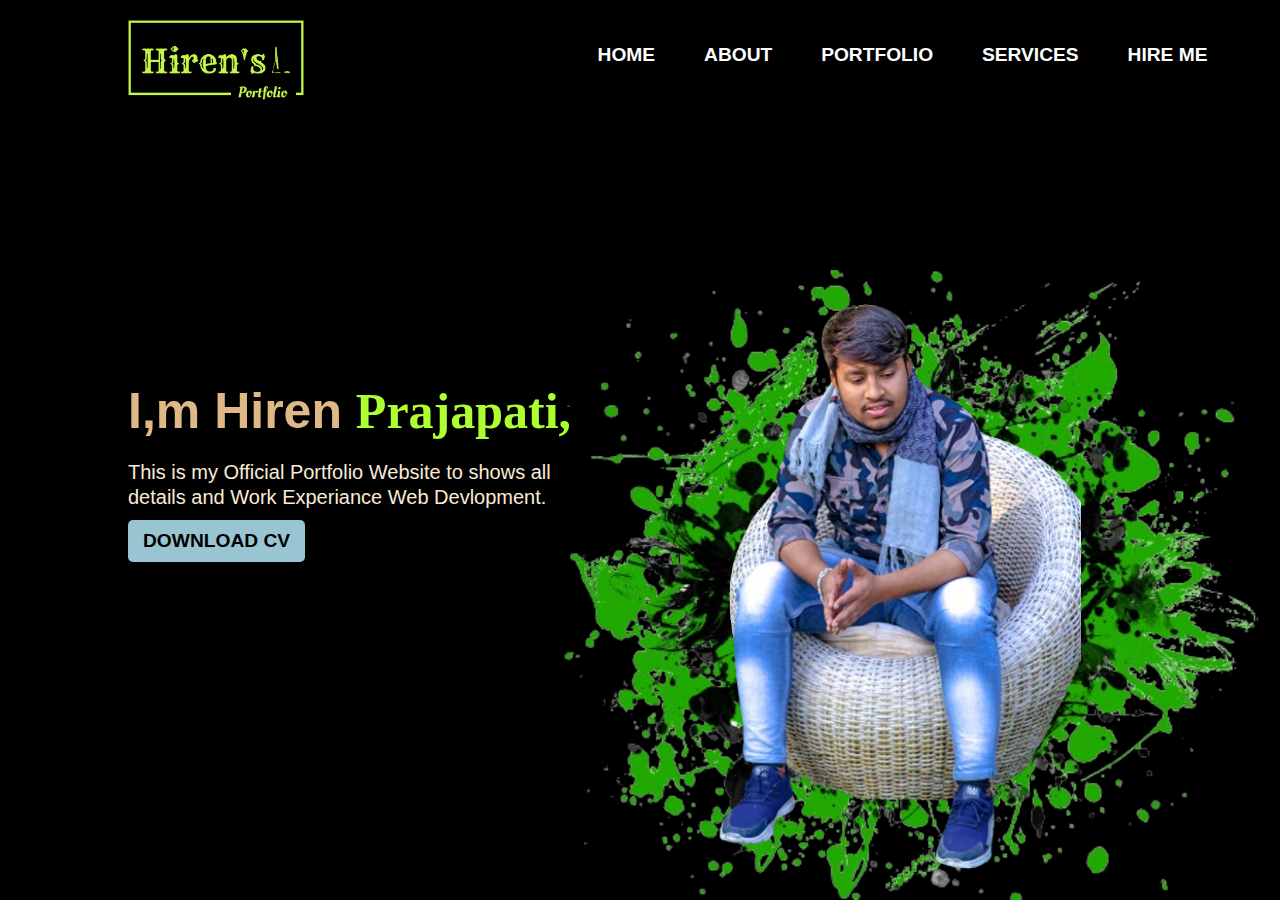
<file: My Portfolio/index.html>
<html lang="en">

<head>
  <meta charset="UTF-8" />
  <meta http-equiv="X-UA-Compatible" content="IE=edge" />
  <meta name="viewport" content="width=device-width, initial-scale=1.0" />
  <link rel="stylesheet" href="style.css">
  <title>My Personal Portfolio</title>
</head>

<body>
  <header>
    <nav class="nav">
      <img src="img/mylogo.PNG" class="logo">

      <div class="hamburger">
        <span class="line"></span>
        <span class="line"></span>
        <span class="line"></span>
      </div>

      <div class="nav__link hide">
        <a href="index.html" class="effect-underline">HOME</a>
        <a href="about.html" class="effect-underline">ABOUT</a>
        <a href="#" class="effect-underline">PORTFOLIO</a>
        <a href="#" class="effect-underline">SERVICES</a>
        <a href="hireme.html" class="effect-underline">HIRE ME</a>
      </div>
    </nav>
  </header>

  <div class="detail">
    <h1>I,m Hiren <span style="font-family: cursive;">Prajapati,</span></h1>
    <p>This is my Official Portfolio Website to shows all
      <br>details and Work Experiance Web Devlopment.
    </p>
    <a href="#">Download CV</a>
  </div>
  <div class="images">
    <img src="img/shape.png" class="shape">
    <img src="img/2.png" class="me">
  </div>

</body>

<script src="main.js"></script>

</html>
</file>
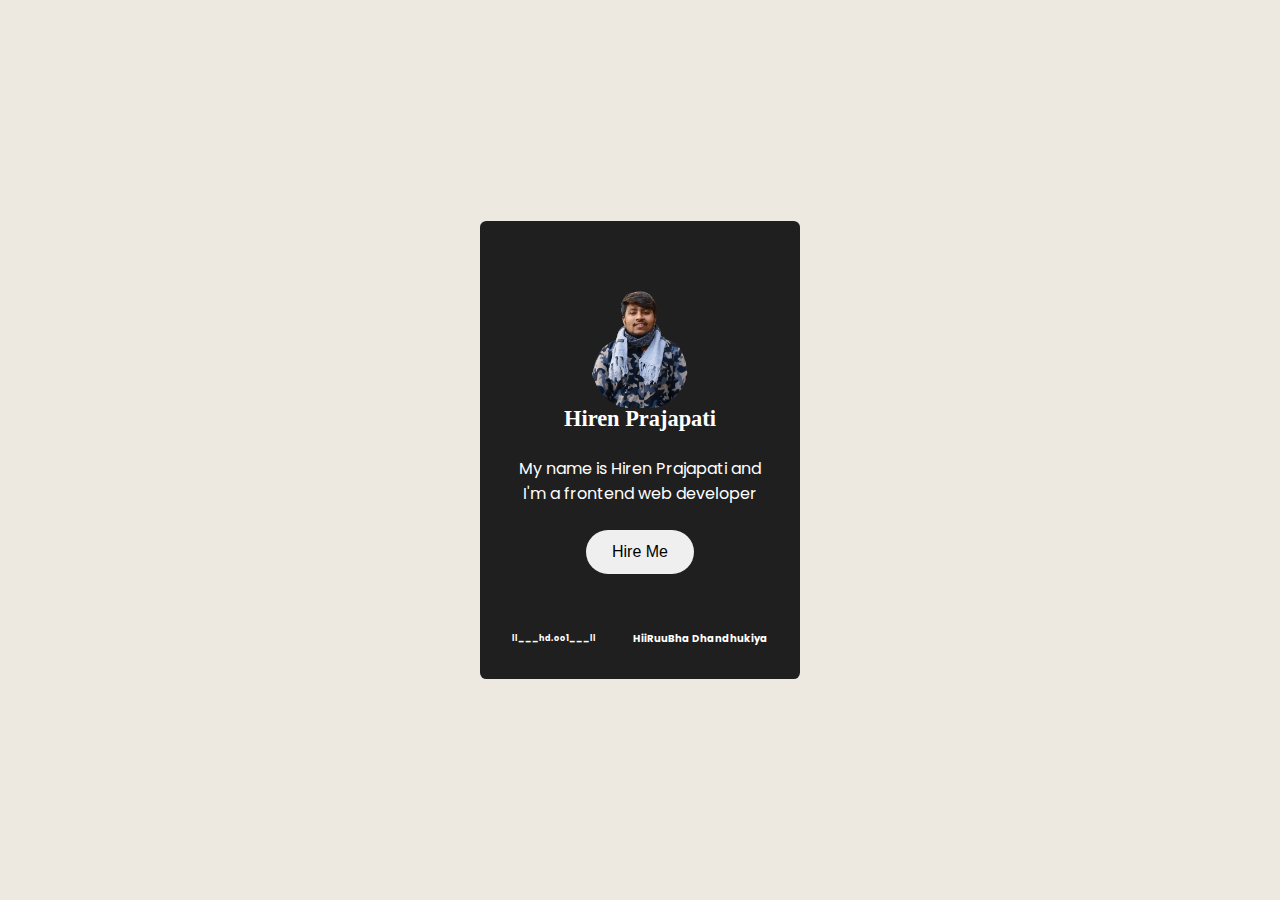
<file: My Portfolio/My Card/1/index.html>
<!DOCTYPE html>
<html lang="en">
<head>
    <meta charset="UTF-8">
    <meta HTTP-equiv="X-UA-Compatible" content="IE=edge">
    <meta name="viewport" content="width=device-width, initial-scale=1.0">
    <title> My Profile Card </title>
    <link rel="stylesheet" href="https://cdnjs.cloudflare.com/ajax/libs/font-awesome/6.2.1/css/all.min.css"
        integrity="sha512-MV7K8+y+gLIBoVD59lQIYicR65iaqukzvf/nwasF0nqhPay5w/9lJmVM2hMDcnK1OnMGCdVK+iQrJ7lzPJQd1w=="
        crossorigin="anonymous" referrerpolicy="no-referrer" />
    <link rel="stylesheet" href="style.css">
    <link rel="icon" href="7.png">
</head>

<body>
    <div class="card-container">
        <div class="cart-top-navigation">
            <li>
                <i class="fa-solid fa-arrow-left"></i>
            </li>
            <ul>
                <i id="heart" class="fa-regular fa-heart"></i>
                <i class="fa-solid fa-bars"></i>
            </ul>
        </div>
        <div class="user-image">
            <!-- Replace "/user.png" with the image of your which you want to show on your profile card-->
            <img src="7.png" alt="my img">
        </div>
        <h2 class="user-name">Hiren Prajapati</h2>
        <p class="about-user">My name is Hiren Prajapati and I'm a frontend web developer</p>
        <button class="hire-me">Hire Me</button>

        <div class="social-container">
            <div class="social-item">
                <li class="instagram">
                    <i class="fa-brands fa-instagram"></i>
                </li>
                <span class="followers" style="font-size: 8px; font-weight: bold;">ll___hd.oo1___ll</span>
                <!-- <span class="followers">Followers</span> -->
            </div>

            <div class="social-item">
                <li class="linkedin">
                    <i class="fa-brands fa-linkedin-in"></i>
                </li>
                <span class="followers" style="font-size: 10px; font-weight: bold;">HiiRuuBha Dhandhukiya</span>
                <!-- <span class="followers">Followers</span> -->
            </div>
        </div>
    </div>
</body>
<script src="script.js"></script>
</html>
</file>
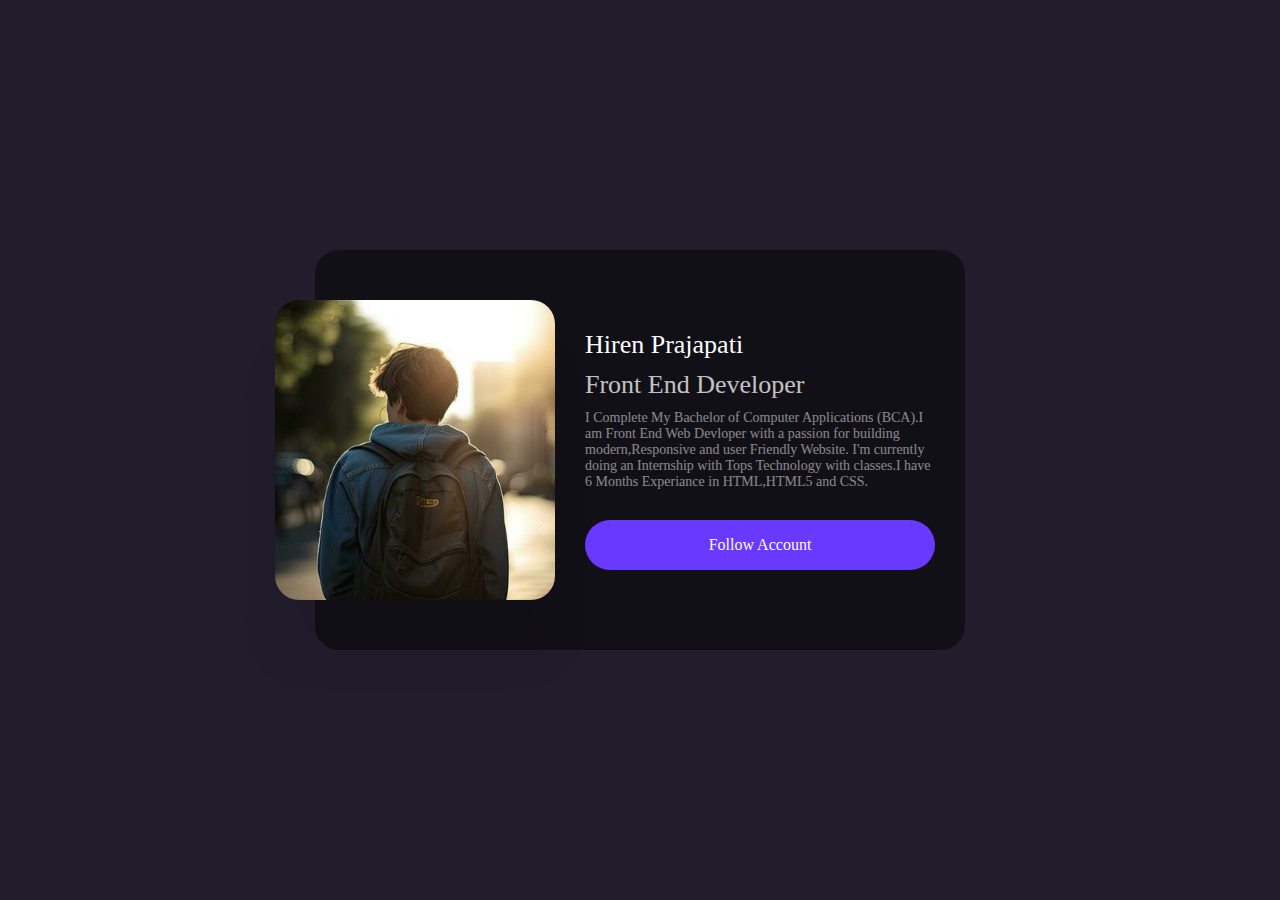
<file: My Portfolio/My Card/2/index.html>
<!DOCTYPE html>
<html lang="en">

<head>
    <meta charset="UTF-8">
    <meta name="viewport" content="width=device-width, initial-scale=1.0">
    <title>My Card</title>
    <link rel="stylesheet" href="style.css">
    <link rel="icon" href="img.jpg">
</head>

<body>
    <div class="card">
        <img src="img.jpg" alt="my img">
        <div>
            <h2>Hiren Prajapati</h2>
            <h3>Front End Developer</h3>
            <p>
                I Complete My Bachelor of Computer Applications (BCA).I am Front End Web Devloper with a passion for
                building
                modern,Responsive and user Friendly Website. I'm currently doing an Internship with Tops Technology with
                classes.I have 6 Months Experiance in HTML,HTML5 and CSS.
            </p>
            <a href="">Follow Account</a>
        </div>
    </div>
</body>

</html>
</file>
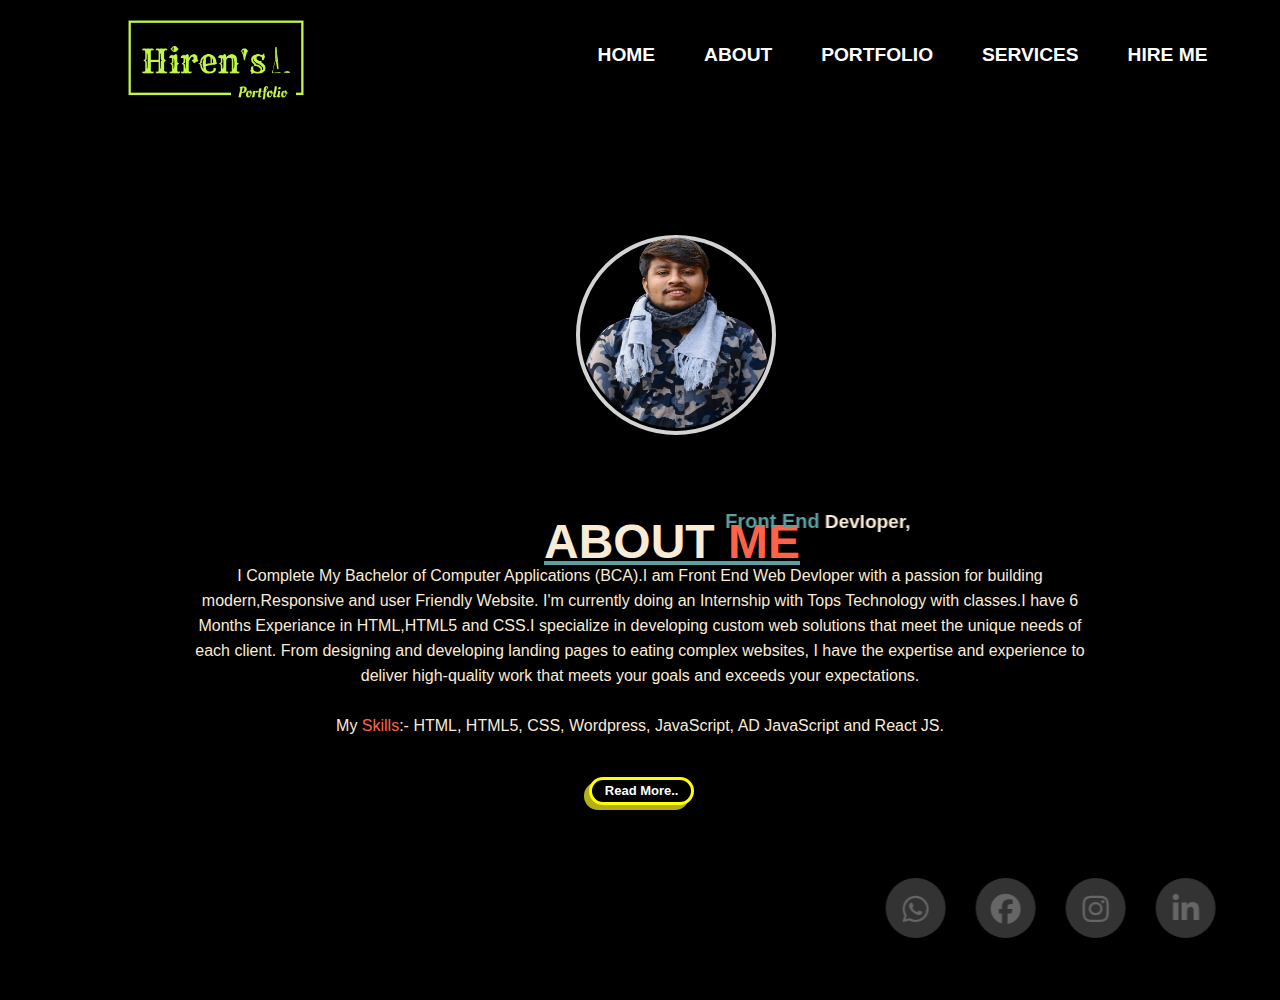
<file: My Portfolio/about.html>
<!DOCTYPE html>
<html lang="en">

<head>
    <meta charset="UTF-8">
    <meta name="viewport" content="width=device-width, initial-scale=1.0">
    <title>Personal Portfolio Website</title>
    <link rel="stylesheet" href="https://cdnjs.cloudflare.com/ajax/libs/font-awesome/6.5.1/css/all.min.css">
    <link rel="stylesheet" href="https://use.fontawesome.com/releases/v5.6.3/css/all.css"
        integrity="sha384-UHRtZLI+pbxtHCWp1t77Bi1L4ZtiqrqD80Kn4Z8NTSRyMA2Fd33n5dQ8lWUE00s/" crossorigin="anonymous">
    <link rel="stylesheet" href="about.css">
</head>

<body>
    <nav class="nav">
        <img src="img/mylogo.PNG" class="logo">

        <div class="hamburger">
            <span class="line"></span>
            <span class="line"></span>
            <span class="line"></span>
        </div>

        <div class="nav__link hide">
            <a href="index.html" class="effect-underline">HOME</a>
            <a href="about.html" class="effect-underline">ABOUT</a>
            <a href="#" class="effect-underline">PORTFOLIO</a>
            <a href="#" class="effect-underline">SERVICES</a>
            <a href="hireme.html" class="effect-underline">HIRE ME</a>
          </div>
    </nav>
    <!-- =================main section================== -->

    <div class="main">
        <div class="circle"></div>
        <img src="img/7.png" class="img">
        <div class="text"> ABOUT <span style="color: tomato;">ME</span> </div>
        <div class="text1"><marquee behavior="alternate" direction=""><span style="color: cadetblue; font-size: 20px;">Front End</span> Devloper,</marquee></div>
        <div class="text2">
            <p> I Complete My Bachelor of Computer Applications (BCA).I am Front End Web Devloper with a passion for
                building modern,Responsive and user Friendly Website.
                I'm currently doing an Internship with Tops Technology with classes.I have 6 Months Experiance in
                HTML,HTML5 and CSS.I specialize in developing custom web solutions that meet the
                unique needs of each client. From designing and developing landing pages to eating complex websites, I
                have the expertise and experience to deliver high-quality work that meets your goals and exceeds your
                expectations.
                <br>
                <br>
                My <span style="color: tomato;">Skills</span>:- HTML, HTML5, CSS, Wordpress, JavaScript, AD JavaScript
                and React JS.
            </p>
            <button>Read More..</button>
        </div>
        <div class="icons">
           <marquee behavior="alternate" direction="">

            <ul>
                <li>
                    <a href="https://web.whatsapp.com/">
                        <i class="fa-brands fa-whatsapp"></i>
                    </a>
                </li>
                <li>
                    <a href="https://www.facebook.com/">
                        <i class="fa-brands fa-facebook"></i>
                    </a>
                </li>
                <li>
                    <a href="https://www.instagram.com/">
                        <i class="fa-brands fa-instagram"></i>
                    </a>

                </li>
                <li>
                    <a href="https://www.linkedin.com/login">
                        <i class="fa-brands fa-linkedin-in"></i>
                    </a>
                </li>
            </ul>
           </marquee>
        </div>
    </div>
</body>

</html>
</file>
<file: My Portfolio/style.css>
* {
  box-sizing: border-box;
  margin: 0;
  padding: 0;
}

body {
  font-family: sans-serif;
  background: black;
}

a {
  text-decoration: none;
  color: black;
  font-size: 1.2rem;
  font-weight: bold;
  text-transform: uppercase;
}

/* nav styles */

.nav {
  display: flex;
  justify-content: space-between;
  align-items: center;
  padding-top: 20px;
}

.logo {
  font-size: 1.8rem;
  color: rgb(5, 5, 116);
  padding-left: 10%;
  height: 80px;
}

.hamburger {
  padding-right: 20px;
  cursor: pointer;
}

.hamburger .line {
  display: block;
  width: 40px;
  height: 5px;
  margin-bottom: 10px;
  background-color: white;
}

.hamburger .line:hover {
  background-color: cadetblue;
}

.nav__link {
  position: fixed;
  font-size: xx-large;
  width: 94%;
  top: 5rem;
  left: 18px;
  background-color: currentColor;
  -webkit-transform: translate(-5%, -10%);
}

.nav__link a {
  display: block;
  text-align: center;
  position: relative;
  padding: 10px 0;
  color: white;
  transition: 1s;
}

a.effect-underline:after {
  content: '';
  position: absolute;
  left: 0;
  display: inline-block;
  height: 1em;
  width: 100%;
  border-bottom: 1px solid;
  margin-top: 10px;
  opacity: 0;
  -webkit-transition: opacity 0.35s, -webkit-transform 0.35s;
  transition: opacity 0.35s, transform 0.35s;
  -webkit-transform: scale(0, 1);
  transform: scale(0, 1);
}

a.effect-underline:hover:after {
  opacity: 1;
  -webkit-transform: scale(1);
  transform: scale(1);
}


.nav__link a:hover {
  color: cadetblue;
  border-radius: 30px;

}

.hide {
  display: none;
}

/* ====================navbar responsive=================== */

/* ========================section 2====================== */

.detail {
  margin-left: 10%;
  margin-top: 10%;
}

.detail h1 {
  font-size: 50px;
  color: burlywood;
  margin-bottom: 20px;
}

span {
  color: greenyellow;
}

.detail p {
  color: antiquewhite;
  line-height: 25px;
  font-size: 20px;
  /* margin-left: 14%; */
}

.detail a {
  background: rgb(153, 196, 210);
  padding: 10px 15px;
  text-decoration: none;
  font-weight: bold;
  color: black;
  display: inline-block;
  margin: 10px 0;
  border-radius: 5px;
  transition: 1s;
}

.detail a:hover {
  background: seagreen;
  bottom: 20px;
  transform: translateX(10%);
}

.images {
  width: 45%;
  height: 80%;
  left: 50%;
  position: absolute;
  bottom: 0;
}

.images img {
  height: 100%;
  /* width: 50%; */
  position: absolute;
  left: 50%;
  bottom: 0;
  transform: translateX(-50%);
  transition: bottom 1s, left 1s;
}

.images:hover .shape {
  bottom: 40px;
}

.images .me {
  left: 43%;
}

.images:hover .me {
  left: 45%;
}

@media screen and (min-width: 768px) {
  .nav__link {
    display: block;
    position: static;
    width: auto;
    margin-right: 20px;
    background: none;
  }

  .nav__link a {
    display: inline-block;
    padding: 15px 20px;
  }

  .hamburger {
    display: none;
    color: white;
  }
}
/* =======================mobile screen========================== */
@media screen and (min-width: 0px) and (max-width: 480px) {
  .logo{
    height: 50px;
  }
  .detail h1 {
    font-size: 35px;
    color: burlywood;
    margin-bottom: 20px;
    margin-left: 8%;
}

.detail p {
  font-size: 13px;
  color: antiquewhite;
  /* font-size: small; */
  line-height: 15px;
  margin-bottom: 0px;
  margin-left: 13%;
}
.detail a {
  background: rgb(153, 196, 210);
  padding: 5px 6px;
  text-decoration: none;
  font-weight: bold;
  font-size: 10px;
  color: black;
  display: inline-block;
  margin: 16px 0;
  border-radius: 5px;
  transition: 1s;
  margin-left: 33%;
}

.images {
  width: 34%;
  height: 50%;
  left: 34%;
  position: absolute;
  bottom: 50px;
}
.images img {
  height: 80%;
  /* width: 50%; */
  position: absolute;
  left: 50%;
  bottom: 70px;
  transform: translateX(-50%);
  transition: bottom 1s, left 1s;
}
.images .me {
  left: 32%;
}

}
/* ==========================tablet and ipad screen============== */

@media screen and (min-width: 481px) and (max-width:768px)
{
  .logo
  {
    height: 55px;
  }
  .detail h1 {
    font-size: 40px;
    color: burlywood;
    margin-top: 100px;
    margin-left: 4%;
  }
  .detail p {
    color: antiquewhite;
    line-height: 20px;
    font-size: 15px;
    margin-left: 10%;
}
.detail a {
  background: rgb(153, 196, 210);
  padding: 6px 16px;
  text-decoration: none;
  font-weight: bold;
  color: black;
  display: inline-block;
  margin: 10px 0;
  border-radius: 5px;
  transition: 1s;
  margin-left: 29%;
  font-size: 15px;
  margin-top: 5%;
}
  .images {
    width: 0%;
    height: 50%;
    left: 50%;
    position: absolute;
    /* bottom: -27px; */
    top: 60%;
  }
}



/* ==========================small screen and laptop screen==================== */

@media screen and (min-width: 769px) and (max-width:1024px){
  
  .nav__link 
  {
    font-size: 10px;
    width: 94%;
    margin-top: 3rem;
    margin-left: 18px;
  }
  .logo{
    height: 50px;
  }
  .detail{
    margin-top: 30%;
  }
  .detail h1 {
    font-size: 35px;
    color: burlywood;
    margin-bottom: 20px;
  }
  .detail p {
    color: antiquewhite;
    line-height: 18px;
    font-size: 13px;
}
.detail a {
  background: rgb(153, 196, 210);
  padding: 6px 8px;
  text-decoration: none;
  font-weight: bold;
  color: black;
  display: inline-block;
  margin: 10px 0;
  border-radius: 5px;
  transition: 1s;
  font-size: 10px;
}
.images {
  width: 43%;
  height: 55%;
  left: 50%;
  position: absolute;
  bottom: 0;
  top: 30%;
}

}


/* ===================Desktop and large screen======================= */

@media screen and (min-width: 1025px) and (max-width:1200px) {

  .detail {
    margin-left: 10%;
    margin-top: 25%;
}

  .images {
    width: 45%;
    height: 67%;
    left: 50%;
    position: absolute;
    bottom: 0;
}
}

/* ==============Extra Large Screen and TV======================= */

@media screen and (min-width: 1201px ) {

  .detail {
    margin-left: 10%;
    margin-top: 22%;
}
  .images {
    width: 42%;
    height: 70%;
    left: 50%;
    position: absolute;
    bottom: 0;
}
}
</file>
<file: My Portfolio/My Card/1/style.css>
@import url('https://fonts.googleapis.com/css2?family=Poppins:wght@300&display=swap');

* {
    margin: 0;
    padding: 0;
    box-sizing: border-box;
}

body {
    font-family: 'Poppins', sans-serif;
    width: 100%;
    height: 100vh;
    display: flex;
    justify-content: center;
    padding: 1rem;
    align-items: center;
    background-color: rgb(237, 233, 224);
}

.card-container {
    background-color: rgb(31, 31, 32);
    color: white;
    padding: 2rem;
    width: 20rem;
    margin: .5rem;
    border-radius: .4rem;
}

.cart-top-navigation {
    display: flex;
    justify-content: space-between;
}

.cart-top-navigation li,
.cart-top-navigation ul {
    list-style: none;
    font-size: 1.2rem;
}

.cart-top-navigation ul i {
    margin-left: 10px;
}

.user-image {
    position: relative;
    width: 100px;
    height: 100px;
    margin: 0 auto;
}

.user-image img {
    position: absolute;
    top: 0;
    left: 0;
    width: 100%;
    border-radius: 40%;
}

.user-name,
.about-user {
    text-align: center;
    margin-top: 1.5rem;
}

.user-name {
    font-size: 1.4rem;
    font-family: cursive;
}

.hire-me {
    /* width: 8rem; */
    margin: 1.5rem auto;
    display: block;
    border: none;
    padding: .8rem 1.6rem;
    border-radius: 2rem;
    font-size: 1rem;
    cursor: pointer;
}

.hire-me:hover {
    background-color: black;
    transition: 1s;
    color: burlywood;
}

.social-container {
    display: flex;
    justify-content: space-between;
    align-items: center;
    flex-wrap: wrap;
}

.social-item {
    display: flex;
    justify-content: center;
    align-items: center;
    flex-direction: column;
    margin-top: 1rem;
}

.social-item li {
    list-style: none;
    padding: 0.8rem;
    border-radius: 15%;
}

.instagram {
    color: #d6249f;
}

.linkedin {
    color: #285aeb;
}

.social-item i {
    font-size: 2.5rem;
}

.social-item span {
    margin-top: -0.5rem;
}
</file>
<file: My Portfolio/My Card/2/style.css>
*
{
    margin: 0;
    padding: 0;
    box-sizing: border-box;
}
body
{
    display: grid;
    place-items: center;
    margin: 0;
    height: 100vh;
    background: #221d2d;
    color: #fdfcfd;
    font-family: "poppins";
}
.card
{
    display: flex;
    align-items: center;
    width: 75vw;
    max-width: 650px;
    padding: 50px 30px 50px 20px;
    background: #121017;
    border-radius: 24px;
}

.card img
{
    max-width: 280px;
    width: 35vw;
    height: 300px;
    object-fit: cover;
    margin-left: -60px;
    margin-right: 30px;
    border-radius: inherit;
    box-shadow: 0 60px 40px 
        rgb(0 0 0 / 8%);
}
.card h2
{
    font-size: 26px;
    font-weight: 400;
    margin-top: 0;
    margin-right: 30px;
    margin-bottom: 10px;
}
.card h3
{
    font-size: 26px;
    font-weight: 400;
    margin-top: 0;
    opacity: 0.75;
}
.card p
{
    font-size: 14px;
    font-weight: 400;
    margin-top: 10px;
    margin-bottom: 30px;
    opacity: 0.5;
}
.card a
{
    display: grid;
    place-items: center;
    border: 0;
    background: #6939ff;
    color: #f8f8f8;
    padding: 16px 26px;
    font-size: 16px;
    border-radius: 48px;
    text-decoration: none;
    transition: 1s;
}
.card a:hover
{
    background: #221d2d;
    transform: scale();
}



@media (width <= 600px)
{
    .card 
    {
        margin: 0 40px;
        padding-left: 50px;
        padding-right: 50px;
        padding-bottom: 60px;
        width: 100%;
        text-align: center;
        flex-direction: column;

    }
    .card h2
    {
        margin-right: 0;
    }

    .card img
    {
        margin: -100px 0 30px 0;
        width: 100%;
        max-width: 1000px;
    }

    .card p
    {
        max-width: 360px;
    }
}

@media (width <= 440px)
{
    .card img
    {
        height: 45vw;
        width: 45vw;
        border-radius: 50%;
        margin-top: -140px;
    }
}
</file>
<file: My Portfolio/about.css>
* {
  box-sizing: border-box;
  margin: 0;
  padding: 0;
}

body {
  font-family: sans-serif;
  background: black;
}

a {
  text-decoration: none;
  color: black;
  font-size: 1.2rem;
  font-weight: bold;
  text-transform: uppercase;
}

/* nav styles */

.nav {
  display: flex;
  justify-content: space-between;
  align-items: center;
  padding-top: 20px;
}

.logo {
  font-size: 1.8rem;
  color: rgb(5, 5, 116);
  padding-left: 10%;
  height: 80px;
}

.hamburger {
  padding-right: 20px;
  cursor: pointer;
}

.hamburger .line {
  display: block;
  width: 40px;
  height: 5px;
  margin-bottom: 10px;
  background-color: white;
}

.hamburger .line:hover {
  background-color: cadetblue;
}

.nav__link {
  position: fixed;
  font-size: xx-large;
  width: 94%;
  top: 5rem;
  left: 18px;
  background-color: lightblue;
  -webkit-transform: translate(-5%, -10%);
}

.nav__link a {
  display: block;
  text-align: center;
  position: relative;
  padding: 10px 0;
  color: white;
  transition: 1s;
}

a.effect-underline:after {
  content: '';
  position: absolute;
  left: 0;
  display: inline-block;
  height: 1em;
  width: 100%;
  border-bottom: 1px solid;
  margin-top: 10px;
  opacity: 0;
  -webkit-transition: opacity 0.35s, -webkit-transform 0.35s;
  transition: opacity 0.35s, transform 0.35s;
  -webkit-transform: scale(0, 1);
  transform: scale(0, 1);
}

a.effect-underline:hover:after {
  opacity: 1;
  -webkit-transform: scale(1);
  transform: scale(1);
}


.nav__link a:hover {
  color: cadetblue;
  border-radius: 30px;

}

.hide {
  display: none;
}


  /* =================section 2====================== */
   .main
   {
    height: 100vh;
    width: 100%;
    position: relative;
    color: antiquewhite;
   }
   .circle
   {
    /* background: slategrey; */
    height: 200px;
    width: 200px;
    position: absolute;
    border: 4px solid lightgray;
    border-radius: 50%;
    left: 45%;
    top: 15%;
    
   }

   .img {
    height: 206px;
    width: 195px;
    position: absolute;
    border-radius: 50%;
    left: 45.2%;
    top: 13.5%;
}
.main .text {
    position: absolute;
    left: 43%;
    top: 46%;
    font-weight: bold;
    font-size: 3rem;
    text-decoration: underline;
    text-decoration-color: cadetblue;
}

.main .text1 {
    font-weight: bold;
    padding-left: 29%;
    padding-right: 25%;
    padding-top: 10%;
    font-size: 19px;
}
.main .text2 p {
    line-height: 25px;
    padding-left: 15%;
    padding-right: 15%;
    text-align: center;
    padding-top: 2%;
}

/* ================icons=============== */
 ul {
  margin: 0;
  padding: 0;
  width: 0%;
  display: flex;
  position: relative;
  /* margin-left: 20%; */
  margin-right: 20%;
  margin-top: 8%;
  transform: translate(-50%, -50%);
}

ul li {
  list-style: none;
  margin: 0 15px;
}

ul li a {
  position: relative; 
  display: block;
  width: 60px;
  height: 60px;
  text-align: center;
  line-height: 63px;
  background: #333;
  border-radius: 50%;
  font-size: 30px;
  color: #666;
  transition: .5s;
}

ul li a::before {
  content: '';
  position: absolute;
  top: 0;
  left: 0;
  width: 100%;
  height: 100%;
  border-radius: 50%;
  background: #ffee10;
  transition: .5s;
  transform: scale(.9);
  z-index: -1;
}

ul li a:hover::before {
  transform: scale(1.1);
  box-shadow: 0 0 15px #ffee10;
}

ul li a:hover {
  color: #ffee10;
  box-shadow: 0 0 5px #ffee10;
  text-shadow: 0 0 5px #ffee10;
}

button {
    font-size: 13px;
    padding: 0.3em 1em;
    margin-left: 25%;
    margin-top: 1%;
    background-color: #000;
    border: 3px solid yellow;
    border-radius: 2em;
    color: #fff;
    font-weight: bolder;
    transition: cubic-bezier(0.68, -0.55, 0.265, 1.55) 0.4s;
    box-shadow: -5px 5px 0px 0px rgb(177, 177, 23);
}
  
  button:hover {
    transform: translate(5px, -5px);
  }

  /* ====================navbar responsive=================== */
  @media screen and (min-width: 770px) 
  {
    .nav__link {
      display: block;
      position: static;
      width: auto;
      margin-right: 20px;
      background: none;
    }
  
    .nav__link a {
      display: inline-block;
      padding: 15px 20px;
    }
  
    .hamburger {
      display: none;
      color: white;
    }
  }
  @media screen and (min-width: 0px) and (max-width: 480px)
  {
    .logo
    {
      height: 50px;
    }
    .circle
    {
      top: 9%;
      left: 30%;
    }
    .img
    {
      top: 7.7%;
      left: 30.6%;
    }
    .main .text
    {
      left: 33%;
      top: 40%;
      font-size: 2rem;
    }
      .main .text1 
      {
        font-weight: bold;
        padding-left: 29%;
        padding-right: 25%;
        padding-top: 65%;
        font-size: 15px;
      }

      .main .text2 p {
        line-height: 25px;
        padding-left: 15%;
        padding-right: 15%;
        text-align: center;
        padding-top: 2%;
        font-size: 12px;
        line-height: 14px;
    }

    button {
      font-size: 13px;
      padding: 0.3em 1em;
      margin-left: 38%;
      margin-top: 10%;
      background-color: black;
      border: 3px solid yellow;
      border-radius: 2em;
      color: #fff;
      font-weight: bolder;
      transition: cubic-bezier(0.68, -0.55, 0.265, 1.55) 0.4s;
      box-shadow: -5px 5px 0px 0px rgb(177, 177, 23);
  }

  .icons{
    margin-top: 10%;
  }
  }

/* ==========================tablet and ipad screen============== */

@media screen  and (min-width: 481px) and (max-width: 768px) {
  .circle
  {
    left: 38%;
  }
  .img{
    left: 38.2%;
  }
  .main .text
  {
    left: 36.6%;
    font-size: 2.5rem;
    top: 46%;
  }
  .main .text1
  {
    padding-top: 47.2%;
  }
  button
  {
    margin-left: 43%;
      margin-top: 3%;
  }
}

/* ==========================small screen and laptop screen==================== */
  
@media screen  and (min-width: 769px) and (max-width: 1024px)
{
  .logo{
    height: 65px;
  }
  .main .text
  {
    left: 41.6%;
    top: 45%;
  }
  .main .text1
  {
    padding-top: 35.5%;
  }
  button
  {
    margin-left: 47%;
    margin-top: 4%;
  } 
}

/* ===================Desktop and large screen======================= */

@media screen  and (min-width: 1025px) and (max-width: 1200px)
{
  .main .text
  {
    left: 42.5%;
    top: 46%;
  }

  .main .text1
  {
    padding-top: 32%;
  }

  button
  {
    margin-left: 48%;
    margin-top: 3%;
  } 
}

/* ==============Extra Large Screen and TV======================= */

@media screen and (min-width: 1201px )
{
  .main .text
  {
    left: 42.5%;
    top: 46%;
  }

  .main .text1
  {
    padding-top: 32%;
  }

  button
  {
    margin-left: 46%;
    margin-top: 3%;
  }
}
</file>
